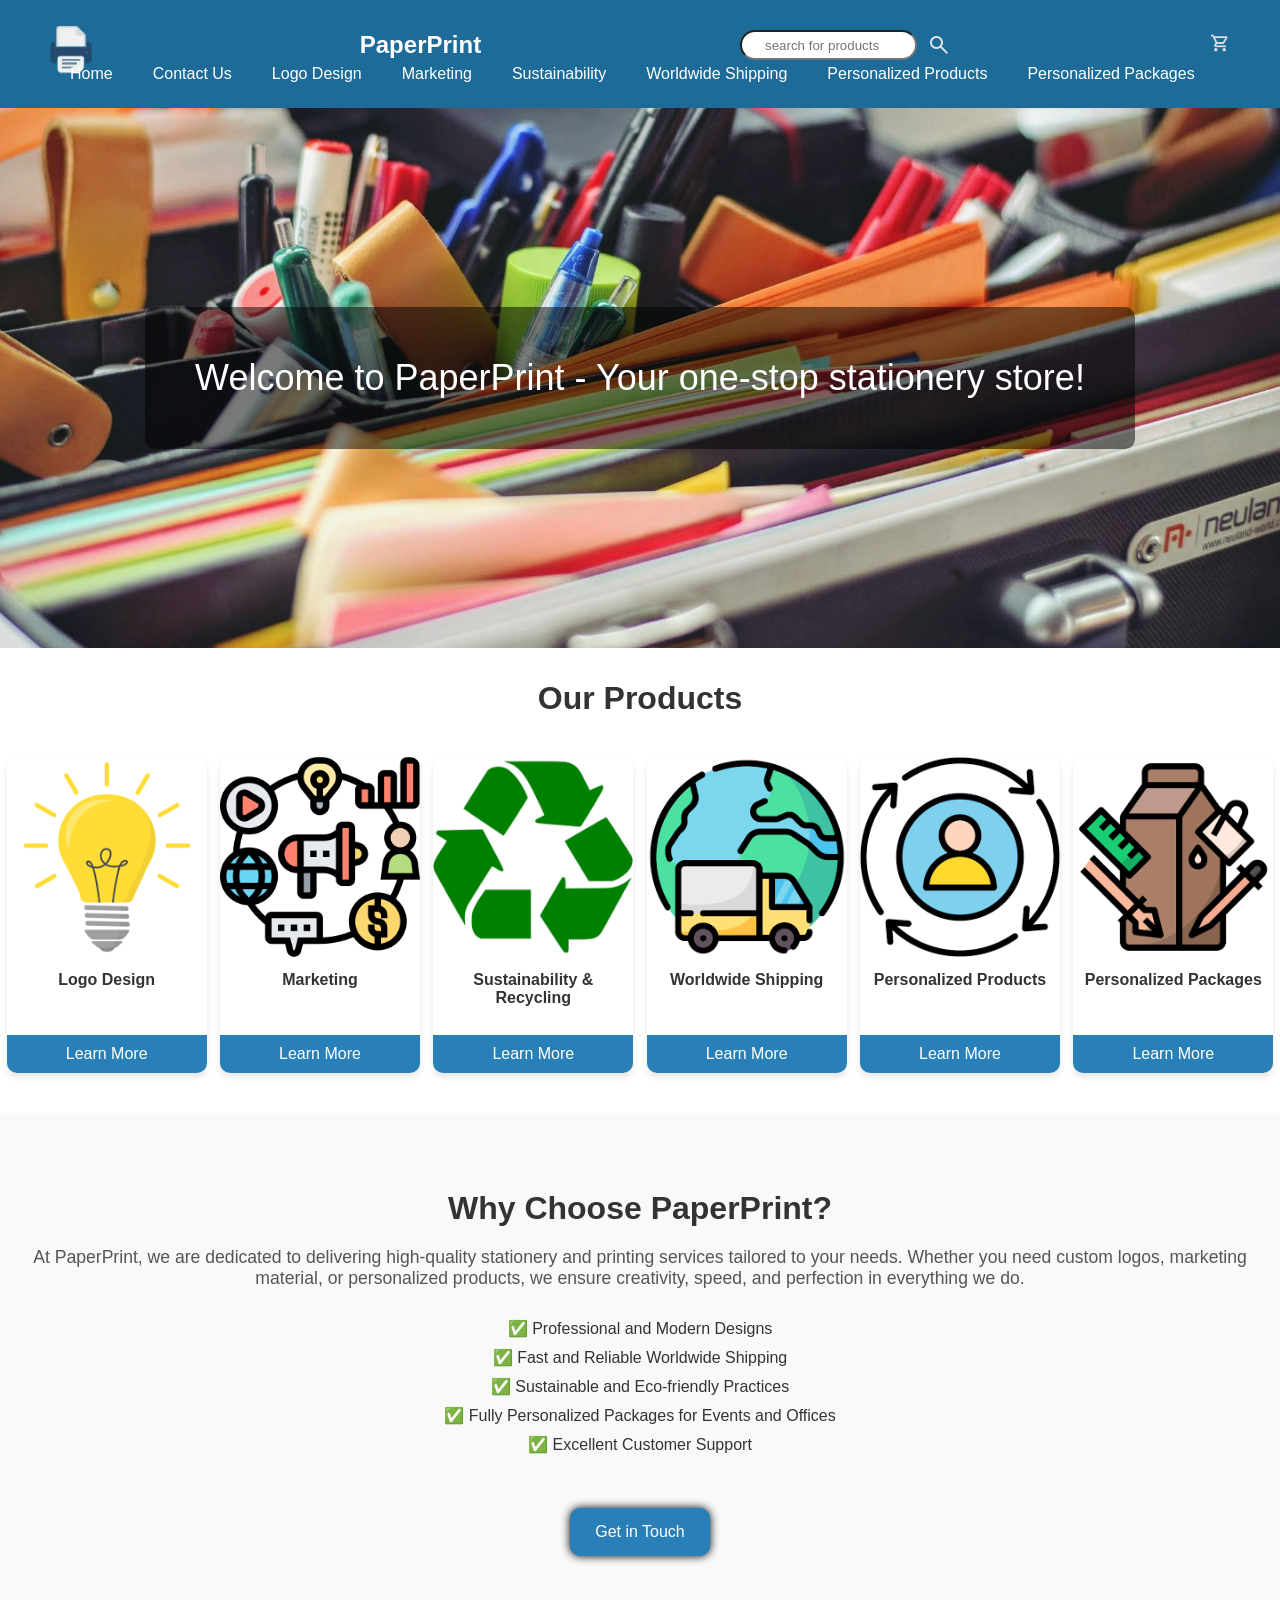
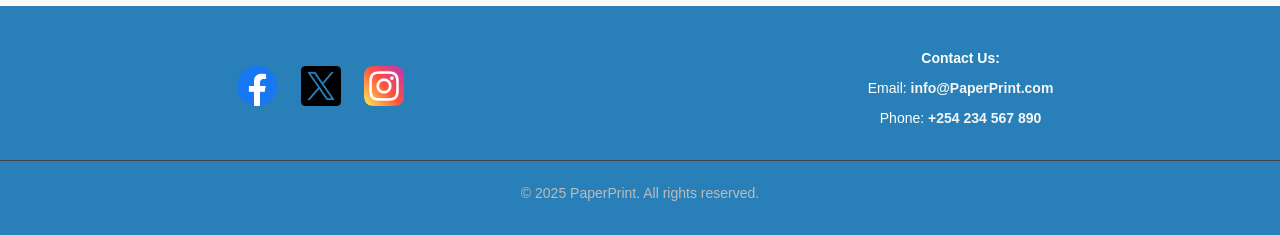
<file: index.html>
<!DOCTYPE html>
<html lang="en">
<head>
    <meta charset="UTF-8">
    <meta name="viewport" content="width=device-width, initial-scale=1.0">
    <title>PaperPrint</title>
    <link rel="stylesheet" href="style.css">
</head>
<body>
<header>
    <nav>
        <div class="mainNav">
            <div class="logoIm">
                <img src="IMG/PaperPrintLogo.png" alt="PaperPrint Logo" height="50px">
            </div>
            <div class="logo">PaperPrint</div>

            <div class="hamburger" onclick="toggleMenu()">&#9776;</div>

            <div class="search">
                <input type="search" placeholder="search for products" class="search">
                <img src="IMG/searchIcon.png" alt="Search Icon" class="searchIcon" height="20px">
            </div>
            <div class="cart">
                <img src="IMG/Shopping cart.png" alt="Cart Icon" class="cartImg" height="20px">
            </div>

            <div class="navLinks" id="navMenu">
                <a href="index.html">Home</a>
                <a href="contact.html">Contact Us</a>
                <a href="logo-design.html">Logo Design</a>
                <a href="marketing.html">Marketing</a>
                <a href="sustainability.html">Sustainability</a>
                <a href="shipping.html">Worldwide Shipping</a>
                <a href="personalized-products.html">Personalized Products</a>
                <a href="personalizedpackage.html">Personalized Packages</a>
            </div>
        </div>
    </nav>
</header>

    <section class="mainImg">
        <p class="welcome">Welcome to PaperPrint - Your one-stop stationery store!</p>
    </section>
    <h3 class="productTitle">Our Products</h3>
    <section class="products">
        <div class="productCard">
            <img src="IMG/logoImg.png" alt="Logo Design">
            <span>Logo Design </span> <br> <br>
            <a href="logo-design.html">Learn More</a>
        </div>
        <div class="productCard">
            <img src="IMG/markettingImg.png" alt="Marketing">
            <span>Marketing</span> <br> <br>
            <a href="marketing.html">Learn More</a>
        </div>
        <div class="productCard">
            <img src="IMG/recycleImg.png" alt="Sustainability & Recycling">
            <span>Sustainability & Recycling</span> <br>
            <a href="sustainability.html">Learn More</a>
        </div>
        <div class="productCard">
            <img src="IMG/globalshippingImg.png" alt="Worldwide Shipping">
            <span>Worldwide Shipping</span> <br> <br>
            <a href="shipping.html">Learn More</a>
        </div>
        <div class="productCard">
            <img src="IMG/PersonalizedProductImg.png" alt="personalized Products">
            <span>Personalized Products</span> <br> <br>
            <a href="personalized-products.html">Learn More</a>
        </div>
        <div class="productCard">
            <img src="IMG/personalizedpackages.png" alt="personalized-packages">
            <span>Personalized Packages</span> <br> <br>
            <a href="personalized-package.html">Learn More</a>
        </div>
    </section>
    <section class="aboutUs">
        <h2>Why Choose PaperPrint?</h2>
        <p>At PaperPrint, we are dedicated to delivering high-quality stationery and printing services tailored to your needs. 
        Whether you need custom logos, marketing material, or personalized products, we ensure creativity, speed, and perfection in everything we do.</p>
        
        <ul>
            <li>✅ Professional and Modern Designs</li>
            <li>✅ Fast and Reliable Worldwide Shipping</li>
            <li>✅ Sustainable and Eco-friendly Practices</li>
            <li>✅ Fully Personalized Packages for Events and Offices</li>
            <li>✅ Excellent Customer Support</li>
        </ul>
        <br>
        <a href="mailto:info@PaperPrint.com" class="small-contact-button">Get in Touch</a>
    </section>
    
    <footer class="footer">
        <div class="footer-container">
            <div class="social-media">
                <a href="https://facebook.com" target="_blank" class="social-icon">
                    <img src="IMG/facebook.png" alt="Facebook">
                </a>
                <a href="https://twitter.com" target="_blank" class="social-icon">
                    <img src="IMG/X.png" alt="Twitter">
                </a>
                <a href="https://instagram.com" target="_blank" class="social-icon">
                    <img src="IMG/insta.png" alt="Instagram">
                </a>
            </div>
            <div class="contact-info">
                <p><strong>Contact Us:</strong></p>
                <p>Email: <a href="info@website.com">info@PaperPrint.com</a></p>
                <p>Phone: <a href="tel:+1234567890">+254 234 567 890</a></p>
            </div>
        </div>
        <div class="footer-bottom">
            <p>&copy; 2025 PaperPrint. All rights reserved.</p>
        </div>
    </footer>
    <script src="script.js"></script>

</body>
</html>
</file>
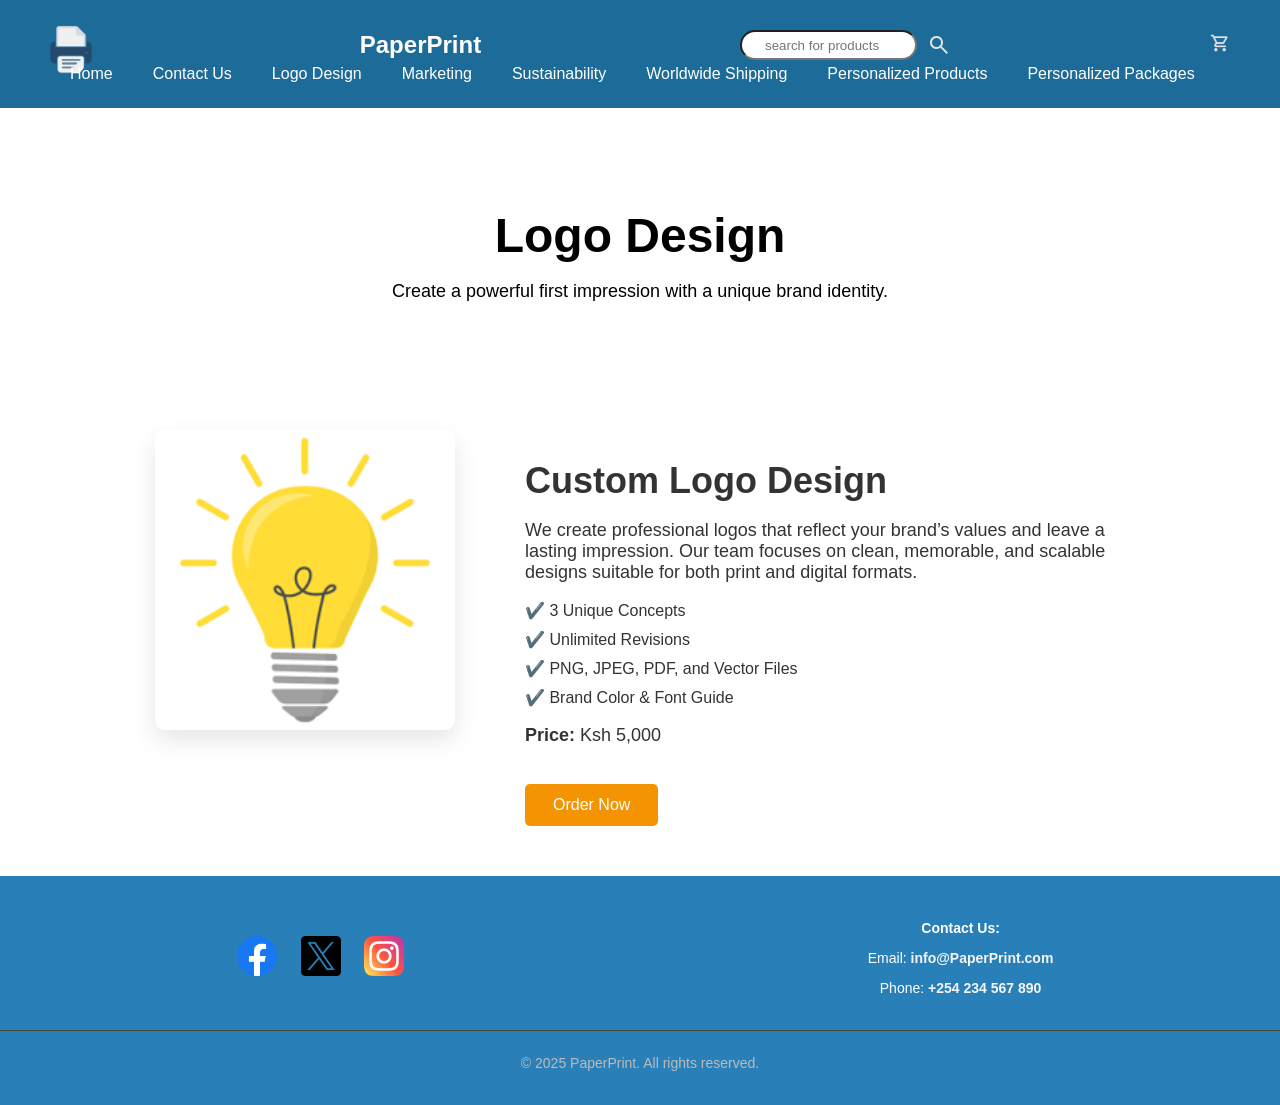
<file: logo-design.html>
<!DOCTYPE html>
<html lang="en">
<head>
  <meta charset="UTF-8" />
  <meta name="viewport" content="width=device-width, initial-scale=1.0"/>
  <title>Logo Design | PaperPrint</title>
  <link rel="stylesheet" href="style.css" />
</head>
<body>

   <header>
    <nav>
        <div class="mainNav">
            <div class="logoIm">
                <img src="IMG/PaperPrintLogo.png" alt="PaperPrint Logo" height="50px">
            </div>
            <div class="logo">PaperPrint</div>

            <div class="hamburger" onclick="toggleMenu()">&#9776;</div>

            <div class="search">
                <input type="search" placeholder="search for products" class="search">
                <img src="IMG/searchIcon.png" alt="Search Icon" class="searchIcon" height="20px">
            </div>
            <div class="cart">
                <img src="IMG/Shopping cart.png" alt="Cart Icon" class="cartImg" height="20px">
            </div>

            <div class="navLinks" id="navMenu">
                <a href="index.html">Home</a>
                <a href="contact.html">Contact Us</a>
                <a href="logo-design.html">Logo Design</a>
                <a href="marketing.html">Marketing</a>
                <a href="sustainability.html">Sustainability</a>
                <a href="shipping.html">Worldwide Shipping</a>
                <a href="personalized-products.html">Personalized Products</a>
                <a href="personalizedpackage.html">Personalized Packages</a>
            </div>
        </div>
    </nav>
</header>

  <!-- Hero Section -->
  <section class="productHero">
    <h1>Logo Design</h1>
    <p>Create a powerful first impression with a unique brand identity.</p>
  </section>

  <!-- Product Details Section -->
  <section class="productDetails">
    <img src="IMG/logoImg.png" alt="Logo Design Example" class="productImage">
    <div class="description">
      <h2>Custom Logo Design</h2>
      <p>We create professional logos that reflect your brand’s values and leave a lasting impression. Our team focuses on clean, memorable, and scalable designs suitable for both print and digital formats.</p>

      <ul>
        <li>✔️ 3 Unique Concepts</li>
        <li>✔️ Unlimited Revisions</li>
        <li>✔️ PNG, JPEG, PDF, and Vector Files</li>
        <li>✔️ Brand Color & Font Guide</li>
      </ul>

      <p><strong>Price:</strong> Ksh 5,000</p>
      <button class="orderBtn">Order Now</button>
    </div>
  </section>
  <footer class="footer">
    <div class="footer-container">
        <div class="social-media">
            <a href="https://facebook.com" target="_blank" class="social-icon">
                <img src="IMG/facebook.png" alt="Facebook">
            </a>
            <a href="https://twitter.com" target="_blank" class="social-icon">
                <img src="IMG/X.png" alt="Twitter">
            </a>
            <a href="https://instagram.com" target="_blank" class="social-icon">
                <img src="IMG/insta.png" alt="Instagram">
            </a>
        </div>
        <div class="contact-info">
            <p><strong>Contact Us:</strong></p>
            <p>Email: <a href="info@website.com">info@PaperPrint.com</a></p>
            <p>Phone: <a href="tel:+1234567890">+254 234 567 890</a></p>
        </div>
    </div>
    <div class="footer-bottom">
        <p>&copy; 2025 PaperPrint. All rights reserved.</p>
    </div>
</footer>
    <script src="script.js"></script>

</body>
</html>
</file>
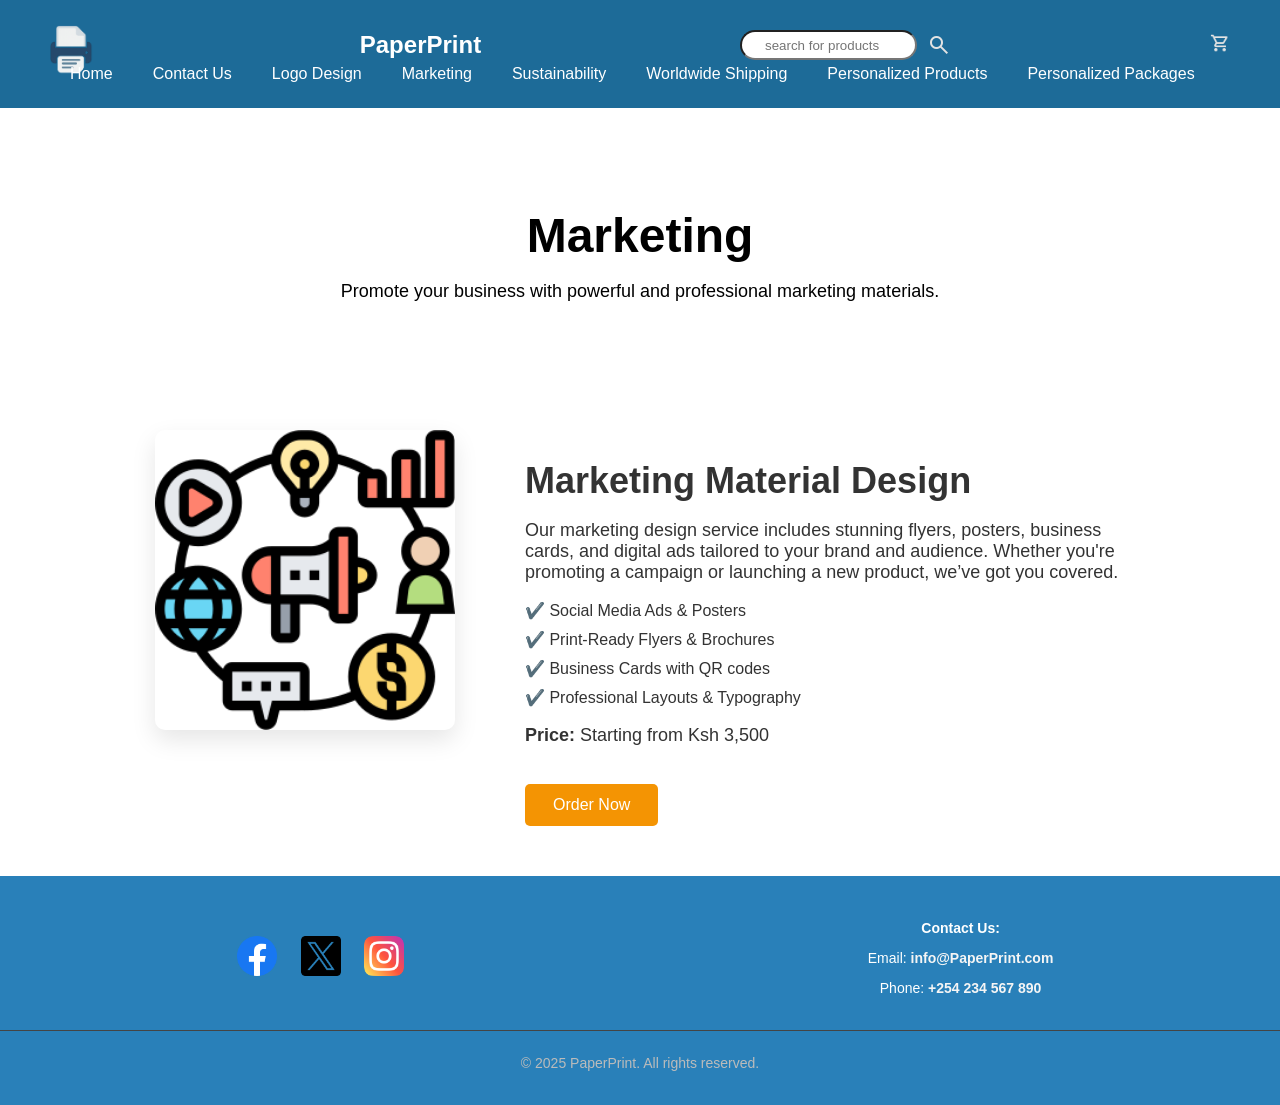
<file: marketing.html>
<!DOCTYPE html>
<html lang="en">
<head>
  <meta charset="UTF-8" />
  <meta name="viewport" content="width=device-width, initial-scale=1.0"/>
  <title>Marketing | PaperPrint</title>
  <link rel="stylesheet" href="style.css" />
</head>
<body>

<header>
    <nav>
        <div class="mainNav">
            <div class="logoIm">
                <img src="IMG/PaperPrintLogo.png" alt="PaperPrint Logo" height="50px">
            </div>
            <div class="logo">PaperPrint</div>

            <div class="hamburger" onclick="toggleMenu()">&#9776;</div>

            <div class="search">
                <input type="search" placeholder="search for products" class="search">
                <img src="IMG/searchIcon.png" alt="Search Icon" class="searchIcon" height="20px">
            </div>
            <div class="cart">
                <img src="IMG/Shopping cart.png" alt="Cart Icon" class="cartImg" height="20px">
            </div>

            <div class="navLinks" id="navMenu">
                <a href="index.html">Home</a>
                <a href="contact.html">Contact Us</a>
                <a href="logo-design.html">Logo Design</a>
                <a href="marketing.html">Marketing</a>
                <a href="sustainability.html">Sustainability</a>
                <a href="shipping.html">Worldwide Shipping</a>
                <a href="personalized-products.html">Personalized Products</a>
                <a href="personalizedpackage.html">Personalized Packages</a>
            </div>
        </div>
    </nav>
</header>

  <!-- Hero Section -->
  <section class="productHero">
    <h1>Marketing</h1>
    <p>Promote your business with powerful and professional marketing materials.</p>
  </section>

  <!-- Product Details Section -->
  <section class="productDetails">
    <img src="IMG/markettingImg.png" alt="Marketing Services" class="productImage">
    <div class="description">
      <h2>Marketing Material Design</h2>
      <p>Our marketing design service includes stunning flyers, posters, business cards, and digital ads tailored to your brand and audience. Whether you're promoting a campaign or launching a new product, we’ve got you covered.</p>

      <ul>
        <li>✔️ Social Media Ads & Posters</li>
        <li>✔️ Print-Ready Flyers & Brochures</li>
        <li>✔️ Business Cards with QR codes</li>
        <li>✔️ Professional Layouts & Typography</li>
      </ul>

      <p><strong>Price:</strong> Starting from Ksh 3,500</p>
      <button class="orderBtn">Order Now</button>
    </div>
  </section>
  <footer class="footer">
    <div class="footer-container">
        <div class="social-media">
            <a href="https://facebook.com" target="_blank" class="social-icon">
                <img src="IMG/facebook.png" alt="Facebook">
            </a>
            <a href="https://twitter.com" target="_blank" class="social-icon">
                <img src="IMG/X.png" alt="Twitter">
            </a>
            <a href="https://instagram.com" target="_blank" class="social-icon">
                <img src="IMG/insta.png" alt="Instagram">
            </a>
        </div>
        <div class="contact-info">
            <p><strong>Contact Us:</strong></p>
            <p>Email: <a href="info@website.com">info@PaperPrint.com</a></p>
            <p>Phone: <a href="tel:+1234567890">+254 234 567 890</a></p>
        </div>
    </div>
    <div class="footer-bottom">
        <p>&copy; 2025 PaperPrint. All rights reserved.</p>
    </div>
</footer>
    <script src="script.js"></script>

</body>
</html>
</file>
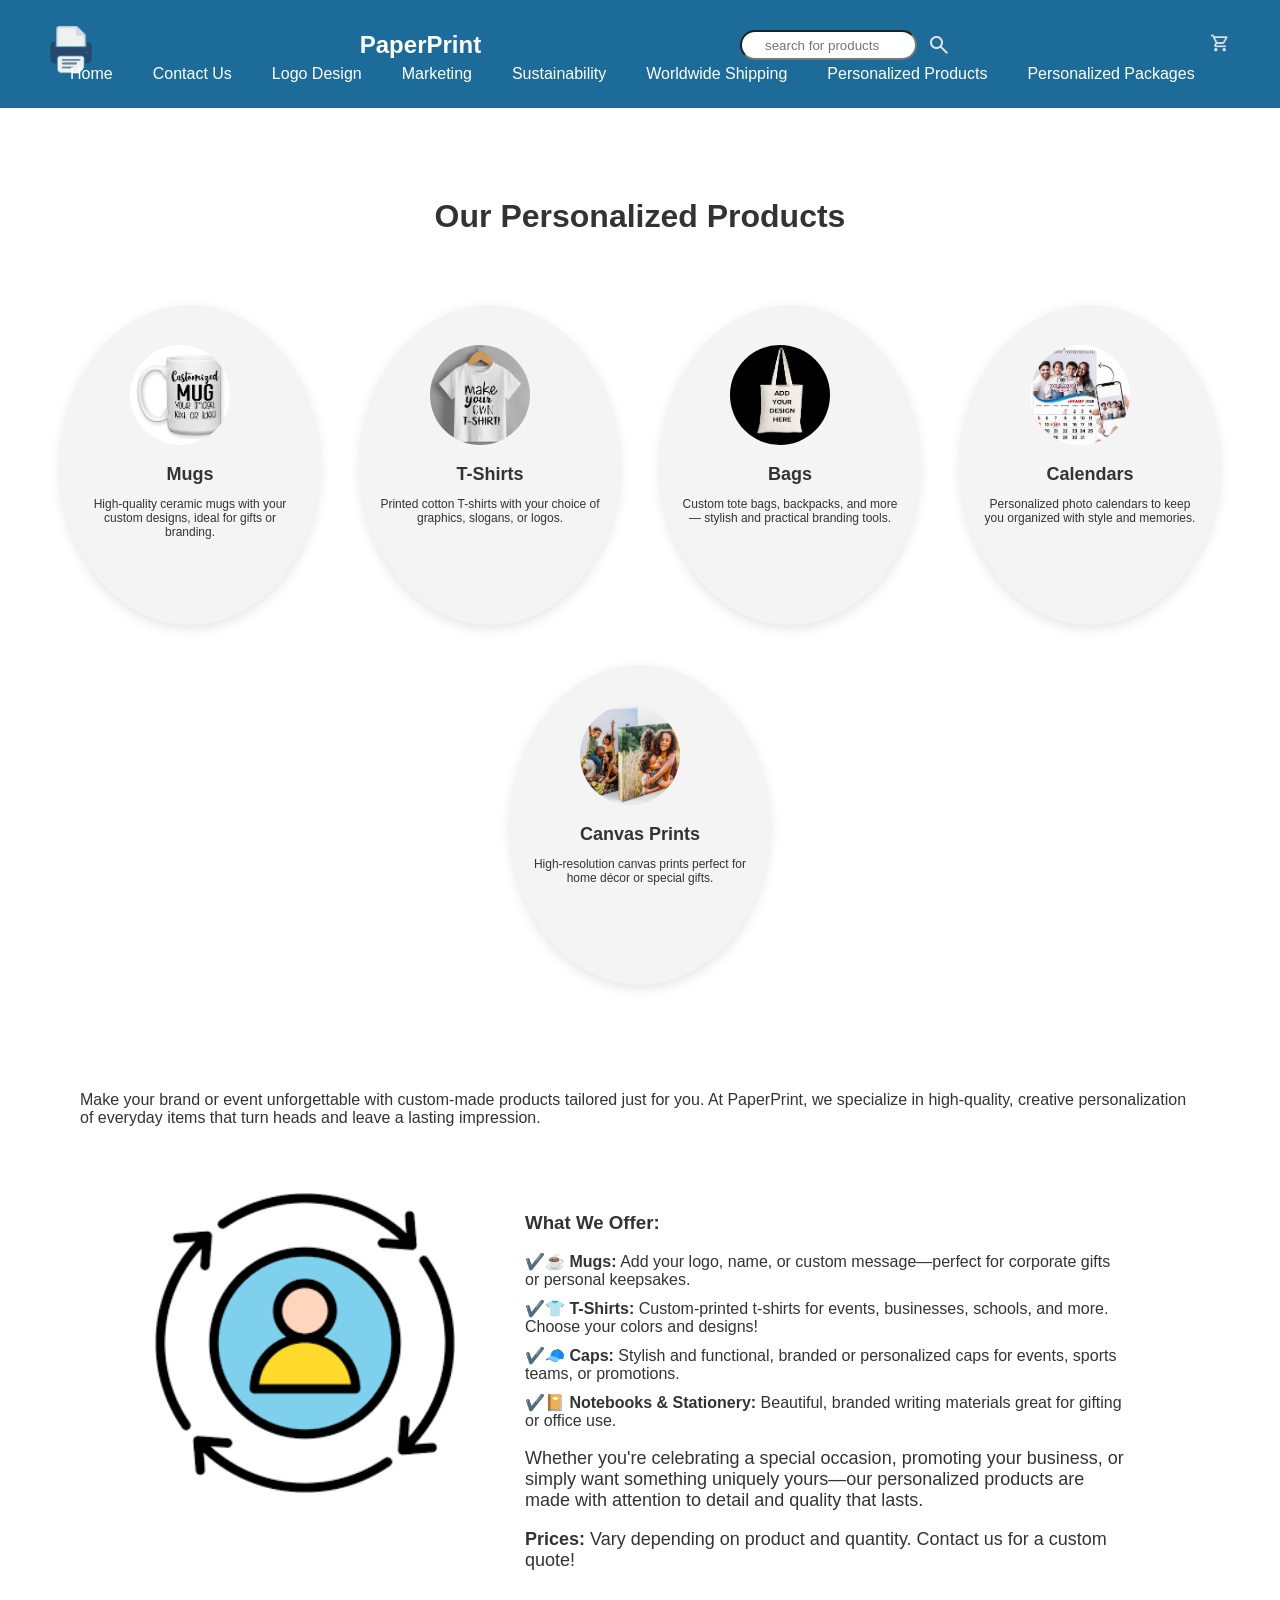
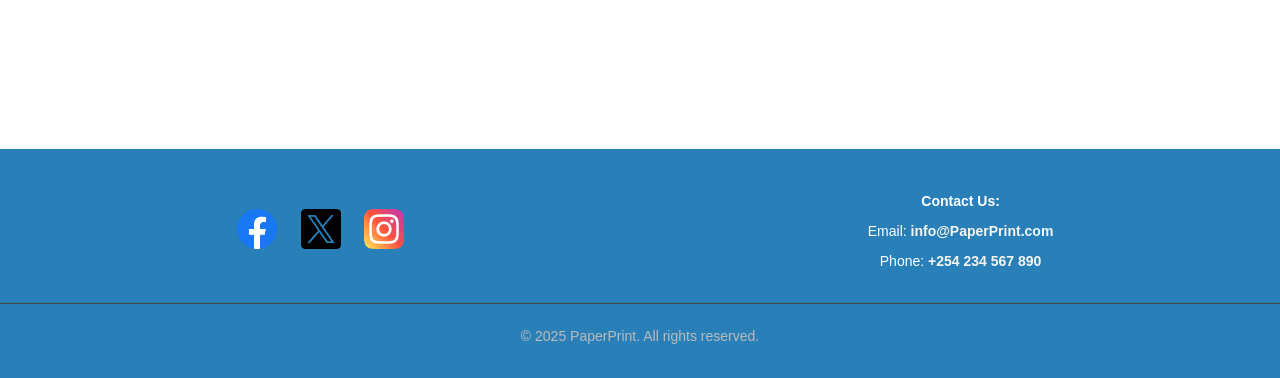
<file: personalized-products.html>
<!DOCTYPE html>
<html lang="en">
<head>
  <meta charset="UTF-8" />
  <meta name="viewport" content="width=device-width, initial-scale=1.0"/>
  <title>Personalized Products | PaperPrint</title>
  <link rel="stylesheet" href="style.css"/>
</head>
<body>
<header>
    <nav>
        <div class="mainNav">
            <div class="logoIm">
                <img src="IMG/PaperPrintLogo.png" alt="PaperPrint Logo" height="50px">
            </div>
            <div class="logo">PaperPrint</div>

            <div class="hamburger" onclick="toggleMenu()">&#9776;</div>

            <div class="search">
                <input type="search" placeholder="search for products" class="search">
                <img src="IMG/searchIcon.png" alt="Search Icon" class="searchIcon" height="20px">
            </div>
            <div class="cart">
                <img src="IMG/Shopping cart.png" alt="Cart Icon" class="cartImg" height="20px">
            </div>

            <div class="navLinks" id="navMenu">
                <a href="index.html">Home</a>
                <a href="contact.html">Contact Us</a>
                <a href="logo-design.html">Logo Design</a>
                <a href="marketing.html">Marketing</a>
                <a href="sustainability.html">Sustainability</a>
                <a href="shipping.html">Worldwide Shipping</a>
                <a href="personalized-products.html">Personalized Products</a>
                <a href="personalizedpackage.html">Personalized Packages</a>
            </div>
        </div>
    </nav>
</header>

  <section class="productDetails">
    <h2 class="section-title">Our Personalized Products</h2>
    <div class="product-grid">

      <div class="product-card">
        <img src="IMG/mug.png" alt="Mugs">
        <h3>Mugs</h3>
        <p>High-quality ceramic mugs with your custom designs, ideal for gifts or branding.</p>
      </div>

      <div class="product-card">
        <img src="IMG/tshirt.png" alt="T-Shirts">
        <h3>T-Shirts</h3>
        <p>Printed cotton T-shirts with your choice of graphics, slogans, or logos.</p>
      </div>

      <div class="product-card">
        <img src="IMG/bag.png" alt="Bags">
        <h3>Bags</h3>
        <p>Custom tote bags, backpacks, and more — stylish and practical branding tools.</p>
      </div>

      <div class="product-card">
        <img src="IMG/calendar.png" alt="Calendars">
        <h3>Calendars</h3>
        <p>Personalized photo calendars to keep you organized with style and memories.</p>
      </div>

      <div class="product-card">
        <img src="IMG/canvas.png" alt="Canvas Prints">
        <h3>Canvas Prints</h3>
        <p>High-resolution canvas prints perfect for home décor or special gifts.</p>
      </div>

<section class="productDetails">
  <p>Make your brand or event unforgettable with custom-made products tailored just for you. At PaperPrint, we specialize in high-quality, creative personalization of everyday items that turn heads and leave a lasting impression.</p>
  <img src="IMG/PersonalizedProductImg.png" alt="Personalized Items">
  <div class="description">
    
    <h3>What We Offer:</h3>
    <ul>
      <li> ✔️☕ <strong>Mugs:</strong> Add your logo, name, or custom message—perfect for corporate gifts or personal keepsakes.</li>
      <li> ✔️👕 <strong>T-Shirts:</strong> Custom-printed t-shirts for events, businesses, schools, and more. Choose your colors and designs!</li>
      <li> ✔️🧢 <strong>Caps:</strong> Stylish and functional, branded or personalized caps for events, sports teams, or promotions.</li>
      <li> ✔️📔 <strong>Notebooks & Stationery:</strong> Beautiful, branded writing materials great for gifting or office use.</li>
    </ul>

    <p>Whether you're celebrating a special occasion, promoting your business, or simply want something uniquely yours—our personalized products are made with attention to detail and quality that lasts.</p>
    
    <p><strong>Prices:</strong> Vary depending on product and quantity. Contact us for a custom quote!</p>
  </div>
</section>


    </div>
  </section>
  <footer class="footer">
    <div class="footer-container">
        <div class="social-media">
            <a href="https://facebook.com" target="_blank" class="social-icon">
                <img src="IMG/facebook.png" alt="Facebook">
            </a>
            <a href="https://twitter.com" target="_blank" class="social-icon">
                <img src="IMG/X.png" alt="Twitter">
            </a>
            <a href="https://instagram.com" target="_blank" class="social-icon">
                <img src="IMG/insta.png" alt="Instagram">
            </a>
        </div>
        <div class="contact-info">
            <p><strong>Contact Us:</strong></p>
            <p>Email: <a href="info@website.com">info@PaperPrint.com</a></p>
            <p>Phone: <a href="tel:+1234567890">+254 234 567 890</a></p>
        </div>
    </div>
    <div class="footer-bottom">
        <p>&copy; 2025 PaperPrint. All rights reserved.</p>
    </div>
</footer>
    <script src="script.js"></script>
</body>
</html>
</file>
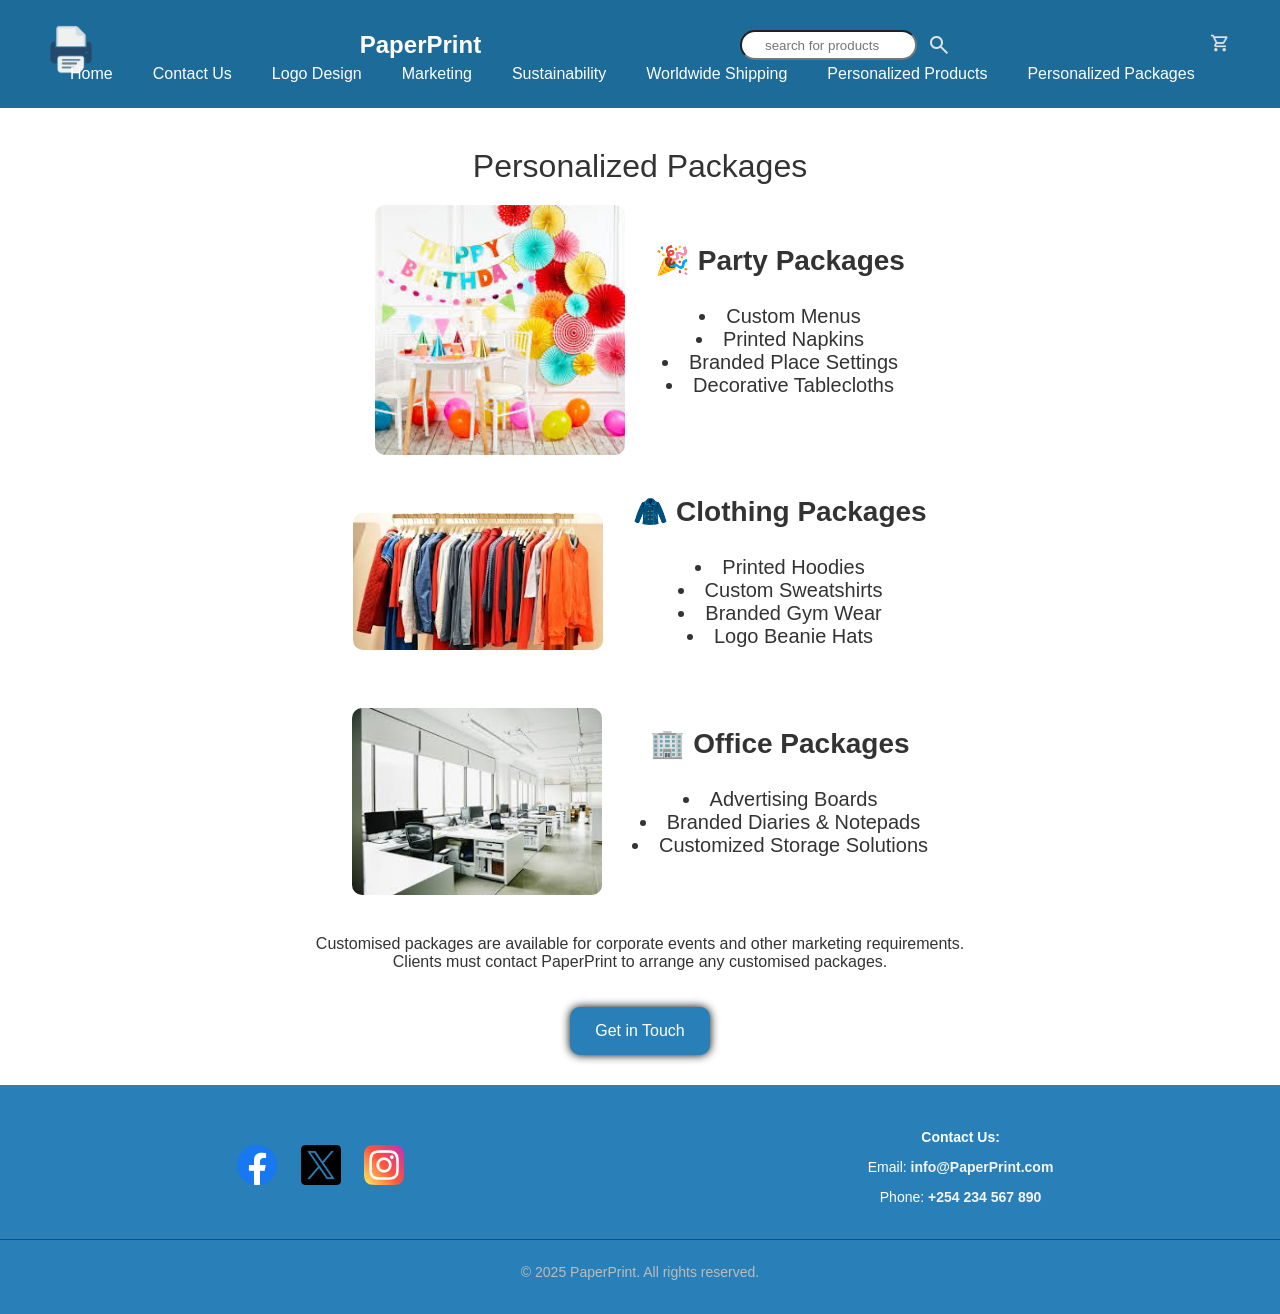
<file: personalizedpackage.html>
<!DOCTYPE html>
<html lang="en">
<head>
    <meta charset="UTF-8">
    <meta name="viewport" content="width=device-width, initial-scale=1.0">
    <title>Personalized Packages | PaperPrint</title>
    <link rel="stylesheet" href="style.css">
</head>
<body>
<header>
    <nav>
        <div class="mainNav">
            <div class="logoIm">
                <img src="IMG/PaperPrintLogo.png" alt="PaperPrint Logo" height="50px">
            </div>
            <div class="logo">PaperPrint</div>

            <div class="hamburger" onclick="toggleMenu()">&#9776;</div>

            <div class="search">
                <input type="search" placeholder="search for products" class="search">
                <img src="IMG/searchIcon.png" alt="Search Icon" class="searchIcon" height="20px">
            </div>
            <div class="cart">
                <img src="IMG/Shopping cart.png" alt="Cart Icon" class="cartImg" height="20px">
            </div>

            <div class="navLinks" id="navMenu">
                <a href="index.html">Home</a>
                <a href="contact.html">Contact Us</a>
                <a href="logo-design.html">Logo Design</a>
                <a href="marketing.html">Marketing</a>
                <a href="sustainability.html">Sustainability</a>
                <a href="shipping.html">Worldwide Shipping</a>
                <a href="personalized-products.html">Personalized Products</a>
                <a href="personalizedpackage.html">Personalized Packages</a>
            </div>
        </div>
    </nav>
</header>

    <section class="section-title">Personalized Packages</section>
    <div class="theme-block">
        <img src="IMG/party.png" alt="Party Packages" class="theme-image">
        <div class="theme-text">
            <h3>🎉 Party Packages</h3>
            <ul>
                <li>Custom Menus</li>
                <li>Printed Napkins</li>
                <li>Branded Place Settings</li>
                <li>Decorative Tablecloths</li>
            </ul>
        </div>
    </div>
    
    <div class="theme-block">
        <img src="IMG/clothing.png" alt="Clothing Packages" class="theme-image">
        <div class="theme-text">
            <h3>🧥 Clothing Packages</h3>
            <ul>
                <li>Printed Hoodies</li>
                <li>Custom Sweatshirts</li>
                <li>Branded Gym Wear</li>
                <li>Logo Beanie Hats</li>
            </ul>
        </div>
    </div>
    
    <div class="theme-block">
        <img src="IMG/office.png" alt="Office Packages" class="theme-image">
        <div class="theme-text">
            <h3>🏢 Office Packages</h3>
            <ul>
                <li>Advertising Boards</li>
                <li>Branded Diaries & Notepads</li>
                <li>Customized Storage Solutions</li>
            </ul>
        </div>
    </div>
    <section class="contact-paper">
        <p>Customised packages are available for corporate events and other marketing requirements.<br> Clients must contact PaperPrint to arrange any customised packages.</p>
        <a href="mailto:info@PaperPrint.com" class="small-contact-button">Get in Touch</a>

    </section>
    <footer class="footer">
        <div class="footer-container">
            <div class="social-media">
                <a href="https://facebook.com" target="_blank" class="social-icon">
                    <img src="IMG/facebook.png" alt="Facebook">
                </a>
                <a href="https://twitter.com" target="_blank" class="social-icon">
                    <img src="IMG/X.png" alt="Twitter">
                </a>
                <a href="https://instagram.com" target="_blank" class="social-icon">
                    <img src="IMG/insta.png" alt="Instagram">
                </a>
            </div>
            <div class="contact-info">
                <p><strong>Contact Us:</strong></p>
                <p>Email: <a href="info@website.com">info@PaperPrint.com</a></p>
                <p>Phone: <a href="tel:+1234567890">+254 234 567 890</a></p>
            </div>
        </div>
        <div class="footer-bottom">
            <p>&copy; 2025 PaperPrint. All rights reserved.</p>
        </div>
    </footer>
    
    </section>
        <script src="script.js"></script>
</body>
</html>
</file>
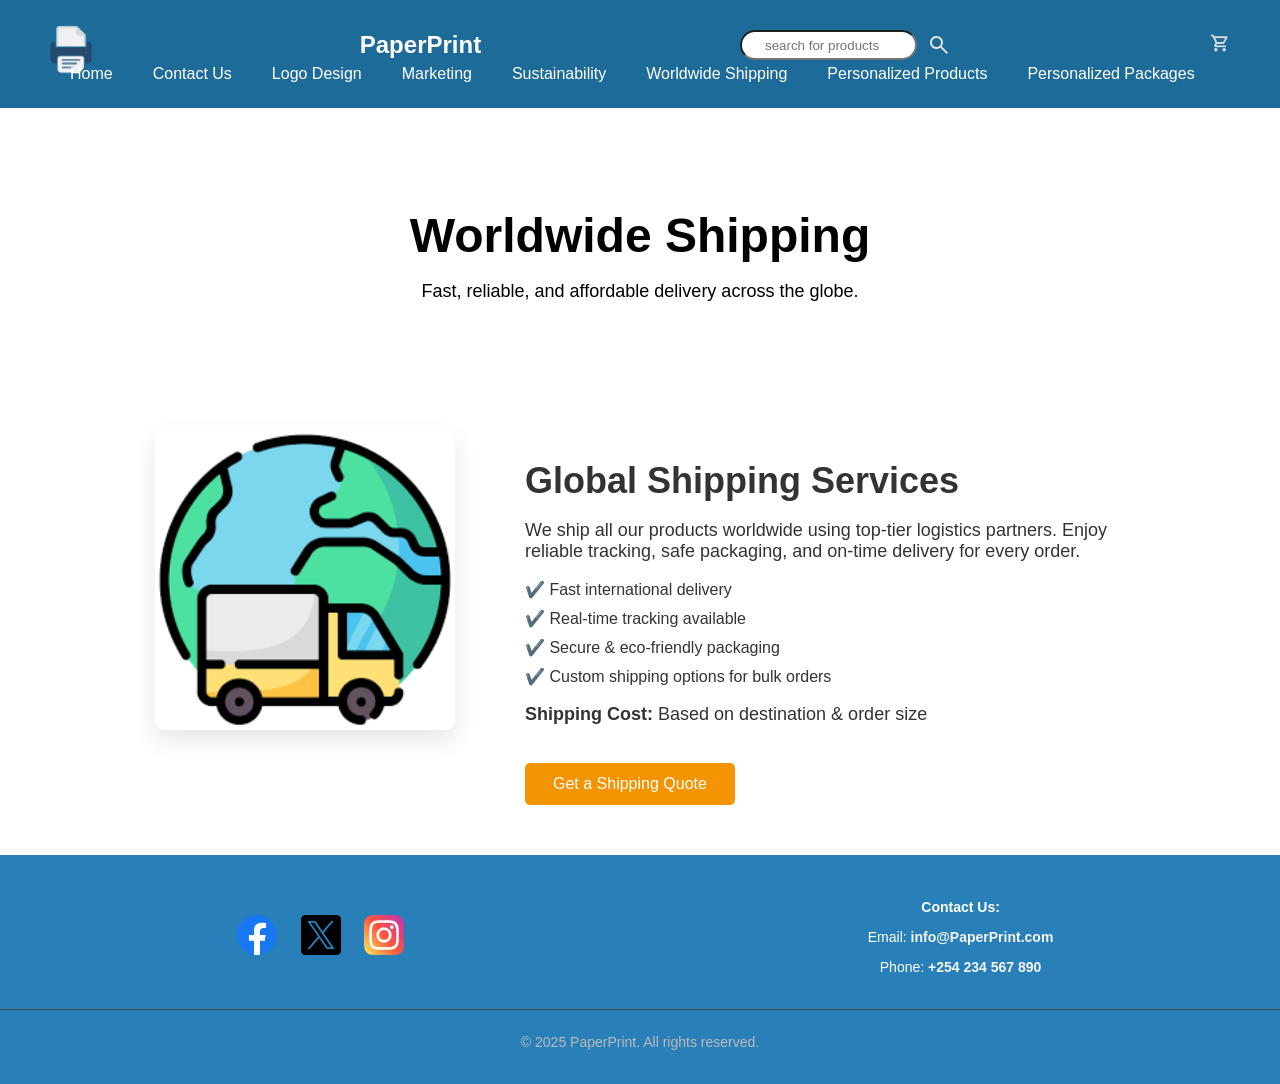
<file: shipping.html>
<!DOCTYPE html>
<html lang="en">
<head>
  <meta charset="UTF-8" />
  <meta name="viewport" content="width=device-width, initial-scale=1.0"/>
  <title>Worldwide Shipping | PaperPrint</title>
  <link rel="stylesheet" href="style.css" />
</head>
<body>

  <!-- Navigation -->
<header>
    <nav>
        <div class="mainNav">
            <div class="logoIm">
                <img src="IMG/PaperPrintLogo.png" alt="PaperPrint Logo" height="50px">
            </div>
            <div class="logo">PaperPrint</div>

            <div class="hamburger" onclick="toggleMenu()">&#9776;</div>

            <div class="search">
                <input type="search" placeholder="search for products" class="search">
                <img src="IMG/searchIcon.png" alt="Search Icon" class="searchIcon" height="20px">
            </div>
            <div class="cart">
                <img src="IMG/Shopping cart.png" alt="Cart Icon" class="cartImg" height="20px">
            </div>

            <div class="navLinks" id="navMenu">
                <a href="index.html">Home</a>
                <a href="contact.html">Contact Us</a>
                <a href="logo-design.html">Logo Design</a>
                <a href="marketing.html">Marketing</a>
                <a href="sustainability.html">Sustainability</a>
                <a href="shipping.html">Worldwide Shipping</a>
                <a href="personalized-products.html">Personalized Products</a>
                <a href="personalizedpackage.html">Personalized Packages</a>
            </div>
        </div>
    </nav>
</header>

  <!-- Hero Section -->
  <section class="productHero">
    <h1>Worldwide Shipping</h1>
    <p>Fast, reliable, and affordable delivery across the globe.</p>
  </section>

  <!-- Product Details Section -->
  <section class="productDetails">
    <img src="IMG/globalshippingImg.png" alt="Worldwide Shipping" class="productImage">
    <div class="description">
      <h2>Global Shipping Services</h2>
      <p>We ship all our products worldwide using top-tier logistics partners. Enjoy reliable tracking, safe packaging, and on-time delivery for every order.</p>

      <ul>
        <li>✔️ Fast international delivery</li>
        <li>✔️ Real-time tracking available</li>
        <li>✔️ Secure & eco-friendly packaging</li>
        <li>✔️ Custom shipping options for bulk orders</li>
      </ul>

      <p><strong>Shipping Cost:</strong> Based on destination & order size</p>
      <button class="orderBtn">Get a Shipping Quote</button>
    </div>
  </section>
  <footer class="footer">
    <div class="footer-container">
        <div class="social-media">
            <a href="https://facebook.com" target="_blank" class="social-icon">
                <img src="IMG/facebook.png" alt="Facebook">
            </a>
            <a href="https://twitter.com" target="_blank" class="social-icon">
                <img src="IMG/X.png" alt="Twitter">
            </a>
            <a href="https://instagram.com" target="_blank" class="social-icon">
                <img src="IMG/insta.png" alt="Instagram">
            </a>
        </div>
        <div class="contact-info">
            <p><strong>Contact Us:</strong></p>
            <p>Email: <a href="info@website.com">info@PaperPrint.com</a></p>
            <p>Phone: <a href="tel:+1234567890">+254 234 567 890</a></p>
        </div>
    </div>
    <div class="footer-bottom">
        <p>&copy; 2025 PaperPrint. All rights reserved.</p>
    </div>
</footer>
    <script src="script.js"></script>

</body>
</html>
</file>
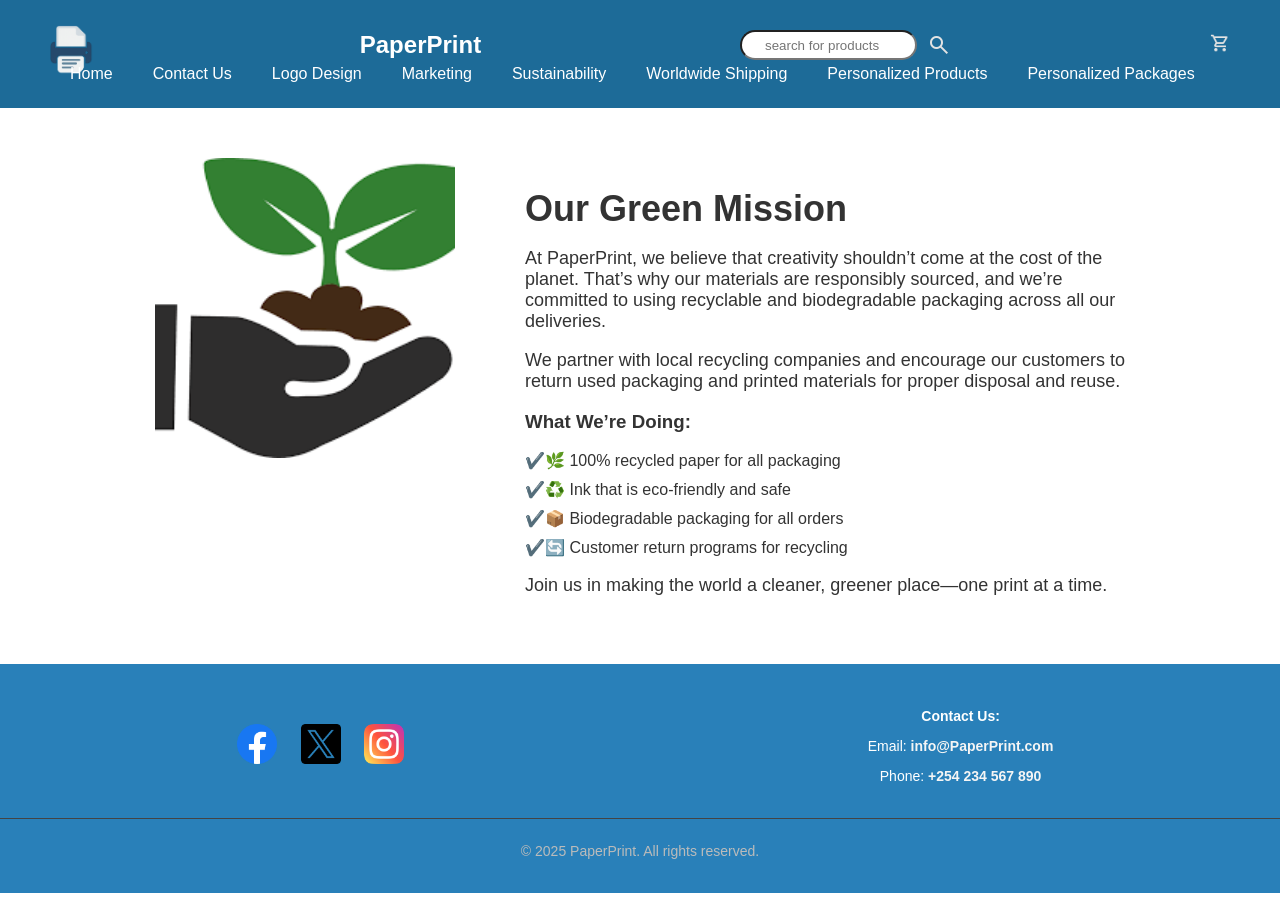
<file: sustainability.html>
<!DOCTYPE html>
<html lang="en">
<head>
  <meta charset="UTF-8" />
  <meta name="viewport" content="width=device-width, initial-scale=1.0"/>
  <title>Sustainability | PaperPrint</title>
  <link rel="stylesheet" href="style.css" />
</head>
<body>
<header>
    <nav>
        <div class="mainNav">
            <div class="logoIm">
                <img src="IMG/PaperPrintLogo.png" alt="PaperPrint Logo" height="50px">
            </div>
            <div class="logo">PaperPrint</div>

            <div class="hamburger" onclick="toggleMenu()">&#9776;</div>

            <div class="search">
                <input type="search" placeholder="search for products" class="search">
                <img src="IMG/searchIcon.png" alt="Search Icon" class="searchIcon" height="20px">
            </div>
            <div class="cart">
                <img src="IMG/Shopping cart.png" alt="Cart Icon" class="cartImg" height="20px">
            </div>

            <div class="navLinks" id="navMenu">
                <a href="index.html">Home</a>
                <a href="contact.html">Contact Us</a>
                <a href="logo-design.html">Logo Design</a>
                <a href="marketing.html">Marketing</a>
                <a href="sustainability.html">Sustainability</a>
                <a href="shipping.html">Worldwide Shipping</a>
                <a href="personalized-products.html">Personalized Products</a>
                <a href="personalizedpackage.html">Personalized Packages</a>
            </div>
        </div>
    </nav>
</header>
  <section class="productDetails">
    <img src="IMG/sustainabilityImg.png" alt="Recycling Initiative">
    <div class="description">
      <h2>Our Green Mission</h2>
      <p>At PaperPrint, we believe that creativity shouldn’t come at the cost of the planet. That’s why our materials are responsibly sourced, and we’re committed to using recyclable and biodegradable packaging across all our deliveries.</p>
      <p>We partner with local recycling companies and encourage our customers to return used packaging and printed materials for proper disposal and reuse.</p>
      <h3>What We’re Doing:</h3>
      <ul>
        <li> ✔️🌿 100% recycled paper for all packaging</li>
        <li> ✔️♻️ Ink that is eco-friendly and safe</li>
        <li> ✔️📦 Biodegradable packaging for all orders</li>
        <li> ✔️🔄 Customer return programs for recycling</li>
      </ul>
      <p>Join us in making the world a cleaner, greener place—one print at a time.</p>
    </div>
  </section>
  <footer class="footer">
    <div class="footer-container">
        <div class="social-media">
            <a href="https://facebook.com" target="_blank" class="social-icon">
                <img src="IMG/facebook.png" alt="Facebook">
            </a>
            <a href="https://twitter.com" target="_blank" class="social-icon">
                <img src="IMG/X.png" alt="Twitter">
            </a>
            <a href="https://instagram.com" target="_blank" class="social-icon">
                <img src="IMG/insta.png" alt="Instagram">
            </a>
        </div>
        <div class="contact-info">
            <p><strong>Contact Us:</strong></p>
            <p>Email: <a href="info@website.com">info@PaperPrint.com</a></p>
            <p>Phone: <a href="tel:+1234567890">+254 234 567 890</a></p>
        </div>
    </div>
    <div class="footer-bottom">
        <p>&copy; 2025 PaperPrint. All rights reserved.</p>
    </div>
</footer>
    <script src="script.js"></script>
</body>
</html>
</file>
<file: style.css>
/* Global Styles */
body {
  font-family: Arial, sans-serif;
  margin: 0;
  padding: 0;
}

header {
  color: #2980B9;
  text-align: center;

}
.logoIm {
    height: 40px; /* Reduce if needed */
    width: auto;
    object-fit: contain;
    vertical-align: middle;
    margin-right: 8px;
}

.search {
  height: 30px;
  align-items: center;
  border-radius: 25px;
  text-align: center;
}
.searchIcon {
  position: relative;
  align-items: center;
}

nav .mainNav {
  display: flex;
  justify-content: space-between;
  align-items: center;
  background-color: #1d6b98;
}

nav .navLinks {
  display: flex;
  gap: 20px;
}

nav .navLinks a {
  color: white;
  text-decoration: none;
}

section.mainImg {
  width: 100%;
  height: 60vh;
  background-image: url('IMG/heroBg.png');
  background-size: cover;
  background-position: center;
  display: flex;
  justify-content: center;
  align-items: center;
}

.welcome {
  color: white;
  background-color: rgba(0, 0, 0, 0.6);
  padding: 20px;
  font-size: 30px;
  text-align: center;
}

.products {
  display: flex;
  justify-content: space-around;
  margin: 40px 0;
}


.productCard {
  width: 200px;
  text-align: center;
  border-radius: 10px;
  box-shadow: 0 4px 6px rgba(0, 0, 0, 0.1);
  overflow: hidden;
}
.productCard:hover {
  animation: infinite 5s ease-in-out;
  transform: scale(1.25);
}

.productCard img {
  width: 100%;
  height: 200px;
  object-fit: cover;
}

.productCard span {
  display: block;
  padding: 10px;
  font-weight: bold;
}

.productCard a {
  display: block;
  padding: 10px;
  background-color: #2980B9;
  color: white;
  text-decoration: none;
  text-align: center;
}

.productCard a:hover {
  background-color: #1d6b98;
}

.productDetails {
  display: flex;
  justify-content: center;
  padding: 40px;
}

.productDetails img {
  width: 300px;
  height: 300px;
  object-fit: cover;
  margin-right: 20px;
}

.productDetails .description {
  max-width: 600px;
}

.productDetails .description h2 {
  font-size: 36px;
  margin-bottom: 10px;
}

.productDetails .description p {
  font-size: 18px;
}
/* logo-design css
/* General Reset */
body {
  margin: 0;
  padding: 0;
  font-family: 'Segoe UI', sans-serif;
  background-color: #f7f7f7;
  color: #333;
}

a {
  text-decoration: none;
  color: white;
}

/* Navigation */
.mainNav {
  background-color: rgb(244, 148, 3);
  color: white;
  display: flex;
  justify-content: space-between;
  align-items: center;
  padding: 20px 40px;
  flex-wrap: wrap;
}

.logo {
  font-size: 24px;
  font-weight: bold;
}

.search {
  display: flex;
  align-items: center;
}

.searchBar {
  height: 35px;
  width: 250px;
  border-radius: 25px;
  text-align: center;
  border: none;
  padding: 0 15px;
}

.searchIcon {
  margin-left: 10px;
  cursor: pointer;
}

.navLinks {
  display: flex;
  gap: 20px;
  flex-wrap: wrap;
}

/* Hero Section */
.productHero {
  color: white;
  text-align: center;
  padding: 60px 20px;
}

.productHero h1 {
  font-size: 48px;
  margin-bottom: 10px;
}

.productHero p {
  font-size: 18px;
}

/* Product Details Section */
.productDetails {
  display: flex;
  flex-wrap: wrap;
  justify-content: center;
  padding: 50px 20px;
  gap: 50px;
  background-color: white;
}

.productImage {
  width: 100%;
  max-width: 450px;
  border-radius: 10px;
  box-shadow: 0 10px 25px rgba(0,0,0,0.1);
}

.description {
  max-width: 500px;
}

.description h2 {
  font-size: 32px;
  margin-bottom: 15px;
}

.description ul {
  list-style: none;
  padding: 0;
}

.description ul li {
  margin-bottom: 10px;
  font-size: 16px;
}

.orderBtn {
  margin-top: 20px;
  background-color: #f49403;
  color: white;
  padding: 12px 28px;
  font-size: 16px;
  border: none;
  border-radius: 5px;
  cursor: pointer;
}

.orderBtn:hover {
  background-color: #d97900;
}

/* Footer */
.footer {
  background-color: #222;
  color: white;
  text-align: center;
  padding: 20px;
  font-size: 14px;
}
/* personalized products css
/* Reset default margins and paddings */
body {
  margin: 0;
  padding: 0;
  font-family: 'Segoe UI', Tahoma, Geneva, Verdana, sans-serif;
  background-color: #fff;
  color: #333;
}

/* Navigation Bar */
.mainNav {
  display: flex;
  justify-content: space-between;
  align-items: center;
  background-color: rgb(244, 148, 3);
  color: white;
  padding: 25px 50px;
}

.logo {
  font-size: 24px;
  font-weight: bold;
}

.search {
  display: flex;
  align-items: center;
}

.searchBar {
  height: 40px;
  width: 250px;
  border-radius: 20px;
  padding: 0 15px;
  border: none;
  margin-right: 10px;
  text-align: center;
}

.searchIcon {
  height: 24px;
  cursor: pointer;
}

.navLinks a {
  color: white;
  text-decoration: none;
  margin-left: 20px;
  font-weight: 500;
}

.navLinks a:hover {
  text-decoration: underline;
}

/* Hero Section (if needed) */
.mainImg {
  width: 100vw;
  height: 70vh;
  background-image: url('IMG/heroBg.png');
  background-size: cover;
  background-position: center;
  display: flex;
  justify-content: center;
  align-items: center;
}

.welcome {
  font-size: 36px;
  color: white;
  background-color: rgba(0, 0, 0, 0.5);
  padding: 50px;
  border-radius: 10px;
  text-align: center;
}

/* Product Section */
.section-title {
  text-align: center;
  font-size: 32px;
  margin: 40px 0 20px;
  color: #333;
}
.productTitle{
  font-size: 32px;
  text-align: center;

}

.product-grid {
  display: flex;
  flex-wrap: wrap;
  justify-content: center;
  gap: 40px;
  padding: 0 40px 60px;
}



.product-card {
  width: 220px;
  height: 280px;
  background-color: #f4f4f4;
  border-radius: 50%;
  overflow: hidden;
  box-shadow: 0 4px 12px rgba(0, 0, 0, 0.1);
  text-align: center;
  padding: 20px;
  transition: transform 0.3s ease;
  cursor: pointer;
}

.product-card:hover {
  transform: translateY(-5px);
  transform: scale(1.5);
}

.product-card img {
  width: 100px;
  height: 100px;
  object-fit: cover;
  margin-top: 20px;
  border-radius: 50%;
}

.product-card h3 {
  font-size: 18px;
  margin: 15px 0 5px;
}

.product-card p {
  font-size: 12px;
}
.aboutUs {
  padding: 50px 20px;
  background-color: #f9f9f9;
  text-align: center;
}

.aboutUs h2 {
  font-size: 2rem;
  margin-bottom: 20px;
}

.aboutUs p {
  font-size: 1.1rem;
  margin-bottom: 30px;
  color: #555;
}

.aboutUs ul {
  list-style: none;
  padding: 0;
}

.aboutUs ul li {
  font-size: 1rem;
  margin-bottom: 10px;
  color: #333;
}

.productHero {
  color: black;
}
.small-contact-button {
  display: inline-block;
  margin-top: 20px;
  padding: 15px 25px;
  background-color: #2980B9;
  text-decoration: none;
  border-radius: 10px;
  transition: background-color 0.3s ease;
  box-shadow: 0 0 10px black;
}

.small-contact-button:hover {
  background-color: #1d6b98;
}

/* Footer Container */
.footer {
  background-color: #2980B9; /* Dark background */
  color: white; /* Text color */
  padding: 20px 0; /* Top and bottom padding */
  text-align: center; /* Center align text */
  font-family: Arial, sans-serif;
}

/* Footer Main Section */
.footer-container {
  display: flex;
  justify-content: space-around;
  flex-wrap: wrap;
  padding: 10px 0;
}

/* Social Media Links */
.social-media {
  margin-bottom: 20px;
  margin-top: 20px;
}

.social-icon img {
  width: 40px; /* Icon size */
  margin: 0 10px;
  margin-top: 10px; /* Spacing between icons */
  transition: transform 0.3s ease; /* Smooth hover effect */
}

.social-icon img:hover {
  transform: scale(1.2); /* Zoom on hover */
}

/* Contact Information */
.contact-info a {
  color: whitesmoke; /* Gold color for links */
  text-decoration: none;
  font-weight: bold;
}

.contact-info a:hover {
  text-decoration: underline;
}

/* Footer Bottom Section */
.footer-bottom {
  border-top: 1px solid #444; /* Divider line */
  margin-top: 10px;
  padding-top: 10px;
  font-size: 14px;
  color: #bbb; /* Lighter text color */
}
.theme-block {
  display: flex;
  align-items: center;
  justify-content: center;
  text-align: center;
  margin-bottom: 40px;
}

.theme-image {
  width: 250px; /* larger image */
  height: auto;
  margin-right: 30px;
  border-radius: 10px;
}

.theme-text {
  max-width: 600px; /* control width of text so it doesn't stretch too much */
}

.theme-text h3 {
  margin-top: 0;
  font-size: 28px; /* bigger title */
}

.theme-text ul {
  font-size: 20px; /* bigger list text */
  padding: 0;
  list-style-position: inside;
}
.contact-paper {
  text-align: center;
  justify-content: center;
  align-items: center;
  margin-bottom: 30px;
}
@media (max-width: 768px) {
  /* Fix Navbar */


  .searchBar {
    width: 90%;
    margin: 10px auto;
  }
.products {
  display: flex;
  flex-direction: column;
  align-items: center;
  margin-bottom: 20px;
}
  
.productCard {
  width: 200px;
  text-align: center;
  border-radius: 10px;
  box-shadow: 0 4px 6px rgba(0, 0, 0, 0.1);
  overflow: hidden;
}
.productCard:hover {
  animation: infinite 5s ease-in-out;
  transform: scale(1.25);
}

.productCard img {
  width: 100%;
  height: 200px;
  object-fit: cover;
}

.productCard span {
  display: block;
  padding: 10px;
  font-weight: bold;
}

.productCard a {
  display: block;
  padding: 10px;
  background-color: #2980B9;
  color: white;
  text-decoration: none;
  text-align: center;
}

.productCard a:hover {
  background-color: #1d6b98;
}

  /* Fix Product Grid */
  .product-grid {
    display: flex;
    flex-wrap: wrap;
    flex-direction: column;
    align-items: center;
    padding: 20px;
    gap: 20px;
  }

  .product-card {
    width: 90%;
    max-width: 300px;
    height: auto;
    padding: 15px;
    text-align: center;
    box-shadow: 0 0 10px rgba(0,0,0,0.1);
  }

  .product-card img {
    width: 100px;
    height: 100px;
    object-fit: cover;
    margin-bottom: 10px;
  }

  .product-card h3 {
    font-size: 20px;
    margin-bottom: 5px;
  }

  .product-card p {
    font-size: 14px;
  }

  /* Fix Hero + Welcome Text */
  .mainImg {
    height: auto;
    padding: 20px;
    text-align: center;
  }

  .welcome {
    font-size: 22px;
    padding: 10px;
  }

  /* Fix Footer */
  .footer-container {
    flex-direction: column;
    text-align: center;
    padding: 20px;
  }

  .footer-container div {
    margin-bottom: 15px;
  }

  .social-icon img {
    width: 30px;
    margin: 0 8px;
  }

  /* Buttons */
  .orderBtn,
  .small-contact-button {
    width: 90%;
    font-size: 16px;
    margin: 10px auto;
  }

  /* Product Detail Page */
  .productDetails {
    flex-direction: column;
    align-items: center;
    padding: 20px;
  }

  .productDetails img {
    width: 90%;
    margin-bottom: 20px;
  }

  .description h2 {
    font-size: 24px;
    text-align: center;
  }

  .description p,
  .description ul li {
    font-size: 16px;
  }

  /* Themed Sections */
  .theme-block {
    flex-direction: column;
    align-items: center;
    text-align: center;
    padding: 20px;
  }

  .theme-image {
    width: 90%;
    margin-bottom: 20px;
  }

  .theme-text h3 {
    font-size: 22px;
  }

  .theme-text ul {
    font-size: 16px;
  }
}
/* Default: hide hamburger */
.hamburger {
    display: none;
    font-size: 30px;
    cursor: pointer;
    color: #333;
    padding: 10px;
}

/* Responsive nav */
@media (max-width: 768px) {
    .mainNav {
        flex-wrap: wrap;
        justify-content: space-between;
    }

    .hamburger {
        display: block;
        color: white;
    }

    .navLinks {
        display: none;
        flex-direction: column;
        width: 100%;
        background-color: #2980B9;
        position: absolute;
        top: 70px;
        left: 0;
        padding: 20px;
        box-shadow: 0 4px 6px rgba(0, 0, 0, 0.1);
        z-index: 1000;
    }

    .navLinks a {
        padding: 12px;
        font-size: 18px;
        color: white;

        border-bottom: 1px solid #ddd;
    }
}
</file>
